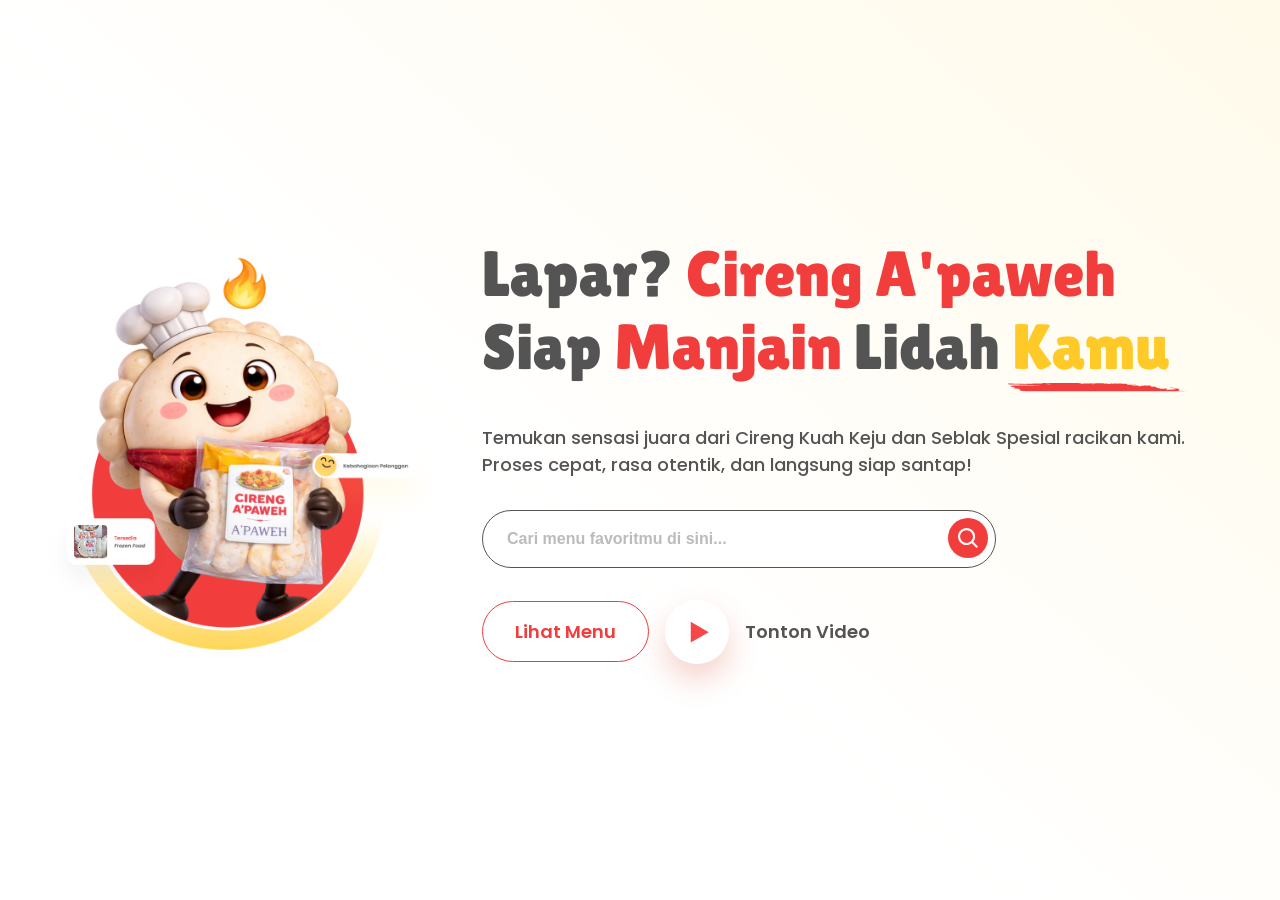
<file: index.html>
<!doctype html>
<html lang="id">

<head>
  <meta charset="UTF-8" />
  <meta name="viewport" content="width=device-width, initial-scale=1.0" />
  <title>Beranda - Cireng A'paweh</title>
  <meta name="description"
    content="Cireng A'paweh menyajikan produk cireng salju, cireng kuah keju creamy, dan cireng kuah seblak isi ayam suwir. Lihat menu unggulan dan peluang kerja sama mitra." />
  <meta name="keywords"
    content="Cireng A'paweh, cireng Bandung, cireng salju, promo cireng, cireng kuah keju, cireng seblak, franchise cireng, mitra cireng" />
  <meta name="robots" content="index, follow" />
  <meta name="author" content="Cireng A'paweh" />
  <link rel="canonical" href="index.html" />
  <link rel="icon" href="assets/icon/icon.png" />

  <meta property="og:locale" content="id_ID" />
  <meta property="og:type" content="website" />
  <meta property="og:site_name" content="Cireng A'paweh" />
  <meta property="og:title" content="Cireng A'paweh - Beranda" />
  <meta property="og:description" content="Cireng A'paweh - Promo Cireng Salju, Kuah Keju, Seblak, dan Franchise" />
  <meta property="og:url" content="index.html" />
  <meta property="og:image" content="assets/img/produk/cireng-salju-kuah-keju-creamy.jpg" />
  <meta property="og:image:alt" content="Produk cireng unggulan Cireng A'paweh" />

  <meta name="twitter:card" content="summary_large_image" />
  <meta name="twitter:title" content="Cireng A'paweh - Beranda" />
  <meta name="twitter:description"
    content="Cireng A'paweh - Promo Cireng Salju, Cireng Kuah Keju, Cireng Kuah Seblak, dan Franchise Cireng" />
  <meta name="twitter:image" content="assets/img/produk/cireng-salju-kuah-keju-creamy.jpg" />

  <script type="application/ld+json">
      {
        "@context": "https://schema.org",
        "@type": "FoodEstablishment",
        "name": "Cireng A'paweh",
        "description": "Cireng dengan varian kuah keju creamy dan seblak ayam suwir.",
        "url": "./index.html",
        "image": "assets/img/produk/cireng-salju-kuah-keju-creamy.jpg",
        "areaServed": "Bandung"
      }
  </script>

  <!-- STYLE -->
  <link rel="stylesheet" href="css/global.css" />
  <link rel="stylesheet" href="css/page/beranda.css">
  <link rel="stylesheet" href="css/template/hero.css">
</head>

<body>

  <nav></nav>

  <main>
    <!-- TEMPLATE HERO -->
    <div class="templateHero">
      <div class="breakpoint">
        <div class="box1">
          <img id="maskot" src="assets/img/dekorasi/maskot.png" alt="Maskot Cireng A'paweh" />
        </div>

        <div class="box2">
          <div class="flexCol">
            <div class="displayHero">
              Lapar? <br class="forMobile">
              <span class="primaryBrandRed">Cireng A'paweh</span> Siap
              <span class="primaryBrandRed">Manjain</span> Lidah
              <span class="accentCheeseYellow">
                <div class="inlineFlex">
                  Kamu
                  <img src="assets/img/dekorasi/line.svg" alt="Dekorasi" />
                </div>
              </span>
            </div>

            <div class="bodyLg">
              Temukan sensasi juara dari Cireng Kuah Keju dan Seblak Spesial racikan kami. Proses cepat, rasa otentik,
              dan langsung siap santap!
            </div>

            <div class="flexRow">
              <input type="text" class="searchBar" placeholder="Cari menu favoritmu di sini..." maxlength="56">
              <div class="btnSearch">

                <img src="assets/icon/search.svg" alt="Cari">
              </div>
            </div>

            <div class="flexRow">
              <button class="btnOutline">Lihat Menu</button>

              <div class="flexRow">
                <img src="assets/icon/icon-play.svg" alt="Putar" class="btnPlay">
                <div class="btnText">
                  Tonton Video
                </div>
              </div>
            </div>
          </div>
        </div>
      </div>
    </div>

    <!-- TEMPLATE PROMO-->
    <div class="templatePromo">

    </div>

    <!-- TEMPLATE MENU -->
    <div class="templateMenu">

    </div>

    <!-- TEMPLATE REELS-->
    <div class="templateReels">

    </div>

    <!-- TEMPLATE MITRA -->
    <div class="templateMitra">

    </div>

    <!-- TEMPLATE LOKASI -->
    <div class="templateLokasi">

    </div>

    <!-- TEMPLATE CTA WHATSAPP -->
    <div class="templateCtaWa">

    </div>
  </main>

  <footer></footer>

  <script src=""></script>
</body>

</html>
</file>
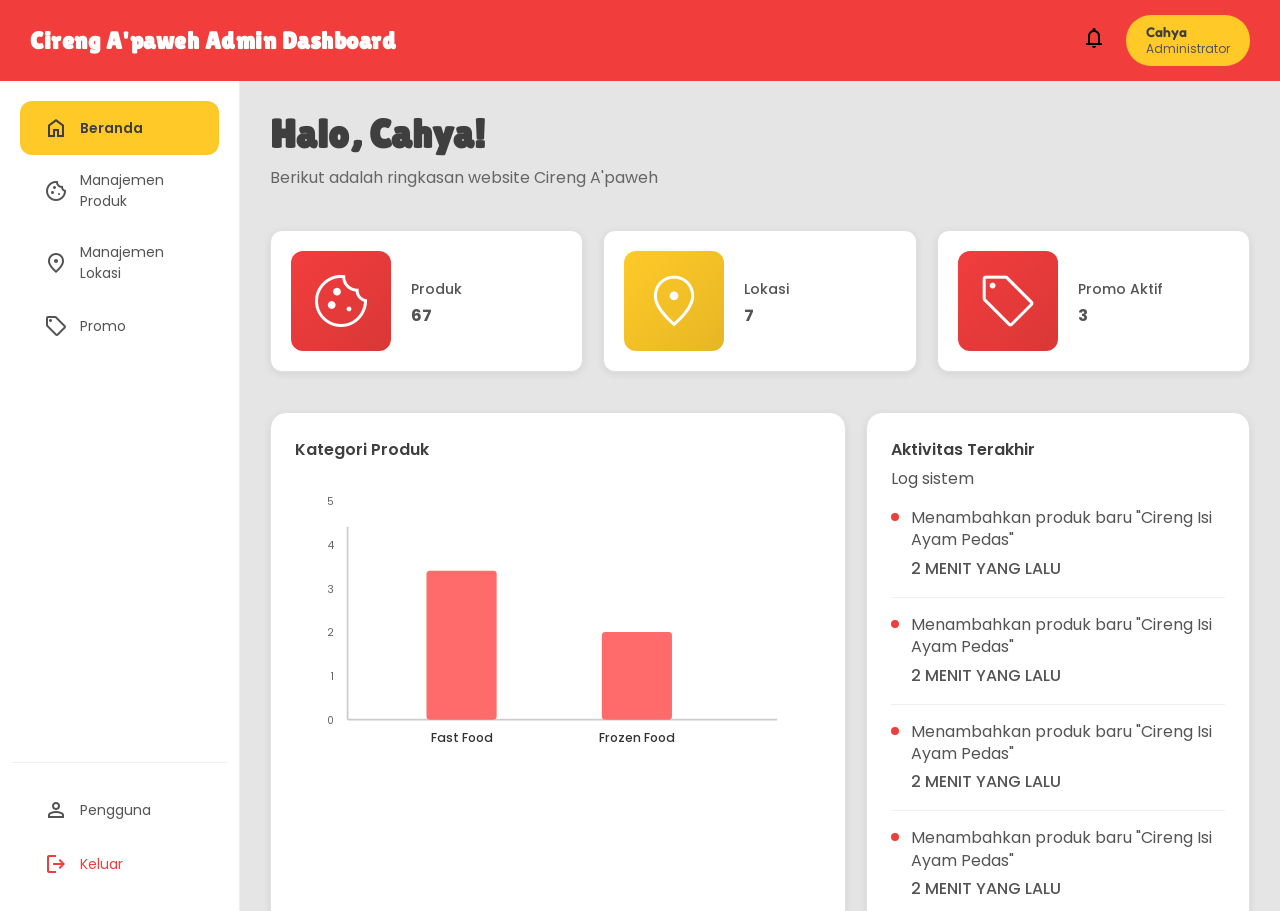
<file: html/admin/dashboard.html>
<!DOCTYPE html>
<html lang="en">
<head>
    <meta charset="UTF-8">
    <meta name="viewport" content="width=device-width, initial-scale=1.0">
    <title>Cireng A'paweh Admin Dashboard</title>
    <link rel="stylesheet" href="../../css/global.css">
    <link rel="stylesheet" href="../../css/admin/style.css">
    <link rel="stylesheet" href="https://fonts.googleapis.com/css2?family=Material+Symbols+Outlined:opsz,wght,FILL,GRAD@20..48,100..700,0..1,-50..200" />
    <link href="https://fonts.googleapis.com/css2?family=Lilita+One&family=Poppins:wght@400;500;600;700&family=Fredoka:wght@400;500;600;700&display=swap" rel="stylesheet">
</head>
<body>
    <header class="header">
        <div class="headerLeft">
            <h1 class="headerTitle">Cireng A'paweh Admin Dashboard</h1>
        </div>
        <div class="headerRight">
            <button class="notificationBtn">
                <span class="material-symbols-outlined">notifications</span>
            </button>
            <div class="profileSection">
                <div class="profileInfo">
                    <span class="profileName">Cahya</span>
                    <span class="profileRole">Administrator</span>
                </div>
            </div>
        </div>
    </header>

    <!-- CONTAINER -->
    <div class="container">
        <!-- SIDEBAR -->
        <aside class="sidebar">
            <nav class="navbar">
                <!-- NAVBAR -->
                <a href="#" class="navItem active" data-page="beranda">
                    <span class="material-symbols-outlined">home</span>
                    <span class="navText">Beranda</span>
                </a>
                <a href="#" class="navItem" data-page="produk">
                    <span class="material-symbols-outlined">cookie</span>
                    <span class="navText">Manajemen Produk</span>
                </a>
                <a href="#" class="navItem" data-page="lokasi">
                    <span class="material-symbols-outlined">location_on</span>
                    <span class="navText">Manajemen Lokasi</span>
                </a>
                <a href="#" class="navItem" data-page="promo">
                    <span class="material-symbols-outlined">local_offer</span>
                    <span class="navText">Promo</span>
                </a>
            </nav>

            <!-- NAVBAR BAWAH -->
            <nav class="navbarBottom">
                <a href="#" class="navItem" data-page="pengguna">
                    <span class="material-symbols-outlined">person</span>
                    <span class="navText">Pengguna</span>
                </a>
                <a href="login.html" class="navItem logout" data-page="logout">
                    <span class="material-symbols-outlined">logout</span>
                    <span class="navText">Keluar</span>
                </a>
            </nav>
        </aside>

        <!-- MAIN -->
        <main class="mainContent">
            <div class="contentArea">
                <div id="beranda" class="pageActive">
                    <div class="berandaHeader">
                        <div class="berandaTitle">
                            <h2>Halo, Cahya!</h2>
                            <p>Berikut adalah ringkasan website Cireng A'paweh</p>
                        </div>
                    </div>

                    <!-- Stats Cards Grid -->
                    <div class="statsCardsGrid">
                        <div class="statCard">
                            <div class="statCardContent">
                                <div class="statIcon" style="background: linear-gradient(135deg, #F23D3D 0%, #DA3737 100%);">
                                    <span class="material-symbols-outlined">cookie</span>
                                </div>
                                <div class="statInfo">
                                    <h3 class="statLabel">Produk</h3>
                                    <p class="statNumber">67</p>
                                </div>
                            </div>
                        </div>

                        <div class="statCard">
                            <div class="statCardContent">
                                <div class="statIcon" style="background: linear-gradient(135deg, #FFCA28 0%, #E6B624 100%);">
                                    <span class="material-symbols-outlined">location_on</span>
                                </div>
                                <div class="statInfo">
                                    <h3 class="statLabel">Lokasi</h3>
                                    <p class="statNumber">7</p>
                                </div>
                            </div>
                        </div>

                        <div class="statCard">
                            <div class="statCardContent">
                                <div class="statIcon" style="background: linear-gradient(135deg, #F23D3D 0%, #DA3737 100%);">
                                    <span class="material-symbols-outlined">local_offer</span>
                                </div>
                                <div class="statInfo">
                                    <h3 class="statLabel">Promo Aktif</h3>
                                    <p class="statNumber">3</p>
                                </div>
                            </div>
                        </div>
                    </div>

                    <!-- Dashboard Content Grid -->
                    <div class="dashboardContentGrid">
                        <!-- Chart Section -->
                        <div class="chartSection">
                            <h3 class="chartTitle">Kategori Produk</h3>
                            <div class="chartContainer">
                                <svg viewBox="0 0 600 300" class="barChart" xmlns="http://www.w3.org/2000/svg">
                                    <!-- Y Axis -->
                                    <line x1="60" y1="250" x2="60" y2="30" stroke="#ccc" stroke-width="2"/>
                                    <!-- X Axis -->
                                    <line x1="60" y1="250" x2="550" y2="250" stroke="#ccc" stroke-width="2"/>
                                    
                                    <!-- Y Axis Labels -->
                                    <text x="45" y="255" font-size="12" fill="#666" text-anchor="end">0</text>
                                    <text x="45" y="205" font-size="12" fill="#666" text-anchor="end">1</text>
                                    <text x="45" y="155" font-size="12" fill="#666" text-anchor="end">2</text>
                                    <text x="45" y="105" font-size="12" fill="#666" text-anchor="end">3</text>
                                    <text x="45" y="55" font-size="12" fill="#666" text-anchor="end">4</text>
                                    <text x="45" y="5" font-size="12" fill="#666" text-anchor="end">5</text>
                                    <text x="45" y="-45" font-size="12" fill="#666" text-anchor="end">6</text>
                                    
                                    <!-- Bars -->
                                    <rect x="150" y="80" width="80" height="170" fill="#FF6B6B" rx="4"/>
                                    <rect x="350" y="150" width="80" height="100" fill="#FF6B6B" rx="4"/>
                                    
                                    <!-- X Axis Labels -->
                                    <text x="190" y="275" font-size="14" fill="#333" text-anchor="middle" font-weight="500">Fast Food</text>
                                    <text x="390" y="275" font-size="14" fill="#333" text-anchor="middle" font-weight="500">Frozen Food</text>
                                </svg>
                            </div>
                        </div>

                        <!-- Activity Section -->
                        <div class="activitySection">
                            <h3 class="activityTitle">Aktivitas Terakhir</h3>
                            <p class="activitySubtitle">Log sistem</p>
                            <div class="activityList">
                                <div class="activityItem">
                                    <div class="activityDot"></div>
                                    <div class="activityContent">
                                        <p class="activityText">Menambahkan produk baru "Cireng Isi Ayam Pedas"</p>
                                        <p class="activityTime">2 MENIT YANG LALU</p>
                                    </div>
                                </div>
                                <div class="activityItem">
                                    <div class="activityDot"></div>
                                    <div class="activityContent">
                                        <p class="activityText">Menambahkan produk baru "Cireng Isi Ayam Pedas"</p>
                                        <p class="activityTime">2 MENIT YANG LALU</p>
                                    </div>
                                </div>
                                <div class="activityItem">
                                    <div class="activityDot"></div>
                                    <div class="activityContent">
                                        <p class="activityText">Menambahkan produk baru "Cireng Isi Ayam Pedas"</p>
                                        <p class="activityTime">2 MENIT YANG LALU</p>
                                    </div>
                                </div>
                                <div class="activityItem">
                                    <div class="activityDot"></div>
                                    <div class="activityContent">
                                        <p class="activityText">Menambahkan produk baru "Cireng Isi Ayam Pedas"</p>
                                        <p class="activityTime">2 MENIT YANG LALU</p>
                                    </div>
                                </div>
                            </div>
                        </div>
                    </div>

                    <!-- Promo Aktif Section -->
                    <div class="promoAktifSection">
                        <h3 class="promoSectionTitle">Promo Aktif</h3>
                        <div class="promoCardsGrid">
                            <div class="promoCard">
                                <div class="promoCardHeader" style="background: linear-gradient(135deg, #F23D3D 0%, #DA3737 100%);">
                                    <span class="promoBadge">Aktif</span>
                                </div>
                                <div class="promoCardBody">
                                    <h4 class="promoCardTitle">Paket Cheesy Chicken</h4>
                                    <p class="promoCardDate">• Periode: 1 – 30 Jan 2024</p>
                                    <a href="#" class="promoDetailLink">Lihat Detail Promo</a>
                                </div>
                            </div>

                            <div class="promoCard">
                                <div class="promoCardHeader" style="background: linear-gradient(135deg, #F23D3D 0%, #DA3737 100%);">
                                    <span class="promoBadge">Aktif</span>
                                </div>
                                <div class="promoCardBody">
                                    <h4 class="promoCardTitle">Paket Cheesy Chicken</h4>
                                    <p class="promoCardDate">• Periode: 1 – 30 Jan 2024</p>
                                    <a href="#" class="promoDetailLink">Lihat Detail Promo</a>
                                </div>
                            </div>

                            <div class="promoCard">
                                <div class="promoCardHeader" style="background: linear-gradient(135deg, #FFCA28 0%, #E6B624 100%);">
                                    <span class="promoBadge" style="background: var(--fdn-yellow-dark); color: white;">Segera Berakhir</span>
                                </div>
                                <div class="promoCardBody">
                                    <h4 class="promoCardTitle">Paket Cheesy Chicken</h4>
                                    <p class="promoCardDate">• Periode: 1 – 30 Jan 2024</p>
                                    <a href="#" class="promoDetailLink">Lihat Detail Promo</a>
                                </div>
                            </div>
                        </div>
                    </div>
                </div>
                <div id="produk" class="page">
                    <div class="pageHeader">
                        <div class="headerContent">
                            <h2>Manajemen Produk</h2>
                            <p>Kelola tipe produk Cireng A'paweh</p>
                        </div>
                        <div class="headerSearchBox">
                            <span class="material-symbols-outlined">search</span>
                            <input type="text" class="searchBox" placeholder="Cari Produk">
                        </div>
                        <button class="btnAddProduct">
                            <span class="material-symbols-outlined">add</span>
                            <span>Tambah Produk</span>
                        </button>
                    </div>

                    <div class="tableWrapper">
                        <table class="productTable">
                            <thead>
                                <tr>
                                    <th>Foto</th>
                                    <th>Nama Produk</th>
                                    <th>Deskripsi</th>
                                    <th>Kategori</th>
                                    <th>Status</th>
                                    <th>Aksi</th>
                                </tr>
                            </thead>
                            <tbody>
                                <tr>
                                    <td class="fotoCell"><img src="../../assets/img/produk/cireng-isi-ayam-suwir-kuah-keju-creamy.jpg" alt="Cireng Kuah Keju Juara" class="productThumb"></td>
                                    <td class="namaProduk">Cireng Kuah Keju Juara</td>
                                    <td class="deskripsi">Halo Jajaners! A'Paweh sudah siapiu perpajuaan kenyalnya acl pilihan dengan siraman kuah keju lumer yang rahasia. Gak cuma pedas, tapi gurihnya bikin kamu gak bisa berhenti.</td>
                                    <td><span class="badge badgeCategory">Fast Food</span></td>
                                    <td><span class="badge badgeAktif">Aktif</span></td>
                                    <td class="aksiCell">
                                        <button class="btnIcon btnEdit" title="Edit">
                                            <span class="material-symbols-outlined">edit</span>
                                        </button>
                                        <button class="btnIcon btnDelete" title="Hapus">
                                            <span class="material-symbols-outlined">delete</span>
                                        </button>
                                    </td>
                                </tr>
                                <tr>
                                    <td class="fotoCell"><img src="../../assets/img/produk/frozen-cireng-isi-ayam-suwir-kuah-keju.jpg" alt="Frozen Cireng Isi Ayam Suwir" class="productThumb"></td>
                                    <td class="namaProduk">Frozen Cireng Isi Ayam Suwir</td>
                                    <td class="deskripsi">Stok camilan andalan di rumah! Tingga! goreng dadakan, nikmati cireng kenyal isian ayam suwir gurih yang fresh kapan aja kamu mau.</td>
                                    <td><span class="badge badgeCategory badgeYellow">Frozen Food</span></td>
                                    <td><span class="badge badgeAktif">Aktif</span></td>
                                    <td class="aksiCell">
                                        <button class="btnIcon btnEdit" title="Edit">
                                            <span class="material-symbols-outlined">edit</span>
                                        </button>
                                        <button class="btnIcon btnDelete" title="Hapus">
                                            <span class="material-symbols-outlined">delete</span>
                                        </button>
                                    </td>
                                </tr>
                                <tr>
                                    <td class="fotoCell"><img src="../../assets/img/produk/cireng-isi-ayam-suwir-kuah-keju-creamy.jpg" alt="Cireng Kuah Keju Juara" class="productThumb"></td>
                                    <td class="namaProduk">Cireng Kuah Keju Juara</td>
                                    <td class="deskripsi">Halo Jajaners! A'Paweh sudah siapiu perpajuaan kenyalnya acl pilihan dengan siraman kuah keju lumer yang rahasia. Gak cuma pedas, tapi gurihnya bikin kamu gak bisa berhenti.</td>
                                    <td><span class="badge badgeCategory">Fast Food</span></td>
                                    <td><span class="badge badgeNonaktif">Nonaktif</span></td>
                                    <td class="aksiCell">
                                        <button class="btnIcon btnEdit" title="Edit">
                                            <span class="material-symbols-outlined">edit</span>
                                        </button>
                                        <button class="btnIcon btnDelete" title="Hapus">
                                            <span class="material-symbols-outlined">delete</span>
                                        </button>
                                    </td>
                                </tr>
                            </tbody>
                        </table>
                    </div>

                    <div class="paginationWrapper">
                        <button class="paginationBtn paginationPrev">
                            <span class="material-symbols-outlined">chevron_left</span>
                        </button>
                        <div class="paginationNumbers">
                            <button class="paginationNumber active">1</button>
                            <button class="paginationNumber">2</button>
                            <button class="paginationNumber">3</button>
                        </div>
                        <button class="paginationBtn paginationNext">
                            <span class="material-symbols-outlined">chevron_right</span>
                        </button>
                    </div>
                </div>
                <div id="lokasi" class="page">
                    <div class="pageHeader">
                        <div class="headerContent">
                            <h2>Manajemen Lokasi</h2>
                            <p>Kelola cabang cireng A'paweh</p>
                        </div>
                        <div class="headerSearchBox">
                            <span class="material-symbols-outlined">search</span>
                            <input type="text" class="searchBox" placeholder="Cari Cabang">
                        </div>
                        <button class="btnAddLocation">
                            <span class="material-symbols-outlined">add</span>
                            <span>Tambah Lokasi</span>
                        </button>
                    </div>

                    <div class="tableWrapper">
                        <table class="locationTable">
                            <thead>
                                <tr>
                                    <th>Foto</th>
                                    <th>Nama Cabang</th>
                                    <th>Alamat</th>
                                    <th>Jam Operasional</th>
                                    <th>Status</th>
                                    <th>Aksi</th>
                                </tr>
                            </thead>
                            <tbody>
                                <tr>
                                    <td class="fotoCell"><img src="../../assets/img/produk/cireng-isi-ayam-suwir-kuah-keju-creamy.jpg" alt="Pusat Tel U" class="locationThumb"></td>
                                    <td class="namaLokasi">Pusat Tel U</td>
                                    <td class="alamat">Telkom University, Sukapura, Kec. Bojongsoang</td>
                                    <td class="jamOperasional">
                                        <span class="material-symbols-outlined" style="font-size: 18px; vertical-align: middle;">schedule</span>
                                        08:00-17:00
                                    </td>
                                    <td><span class="badge badgeAktif">Aktif</span></td>
                                    <td class="aksiCell">
                                        <button class="btnIcon btnEdit" title="Edit">
                                            <span class="material-symbols-outlined">edit</span>
                                        </button>
                                        <button class="btnIcon btnDelete" title="Hapus">
                                            <span class="material-symbols-outlined">delete</span>
                                        </button>
                                    </td>
                                </tr>
                                <tr>
                                    <td class="fotoCell"><img src="../../assets/img/produk/cireng-isi-ayam-suwir-kuah-keju-creamy.jpg" alt="Pusat Tel U" class="locationThumb"></td>
                                    <td class="namaLokasi">Pusat Tel U</td>
                                    <td class="alamat">Telkom University, Sukapura, Kec. Bojongsoang</td>
                                    <td class="jamOperasional">
                                        <span class="material-symbols-outlined" style="font-size: 18px; vertical-align: middle;">schedule</span>
                                        08:00-17:00
                                    </td>
                                    <td><span class="badge badgeNonaktif">Nonaktif</span></td>
                                    <td class="aksiCell">
                                        <button class="btnIcon btnEdit" title="Edit">
                                            <span class="material-symbols-outlined">edit</span>
                                        </button>
                                        <button class="btnIcon btnDelete" title="Hapus">
                                            <span class="material-symbols-outlined">delete</span>
                                        </button>
                                    </td>
                                </tr>
                                <tr>
                                    <td class="fotoCell"><img src="../../assets/img/produk/cireng-isi-ayam-suwir-kuah-keju-creamy.jpg" alt="Pusat Tel U" class="locationThumb"></td>
                                    <td class="namaLokasi">Pusat Tel U</td>
                                    <td class="alamat">Telkom University, Sukapura, Kec. Bojongsoang</td>
                                    <td class="jamOperasional">
                                        <span class="material-symbols-outlined" style="font-size: 18px; vertical-align: middle;">schedule</span>
                                        08:00-17:00
                                    </td>
                                    <td><span class="badge badgeAktif">Aktif</span></td>
                                    <td class="aksiCell">
                                        <button class="btnIcon btnEdit" title="Edit">
                                            <span class="material-symbols-outlined">edit</span>
                                        </button>
                                        <button class="btnIcon btnDelete" title="Hapus">
                                            <span class="material-symbols-outlined">delete</span>
                                        </button>
                                    </td>
                                </tr>
                            </tbody>
                        </table>
                    </div>

                    <div class="paginationWrapper">
                        <button class="paginationBtn paginationPrev">
                            <span class="material-symbols-outlined">chevron_left</span>
                        </button>
                        <div class="paginationNumbers">
                            <button class="paginationNumber active">1</button>
                            <button class="paginationNumber">2</button>
                            <button class="paginationNumber">3</button>
                        </div>
                        <button class="paginationBtn paginationNext">
                            <span class="material-symbols-outlined">chevron_right</span>
                        </button>
                    </div>
                </div>
                <div id="promo" class="page">
                    <div class="pageHeader">
                        <div class="headerContent">
                            <h2>Manajemen Promo</h2>
                            <p>Kelola promo produk cireng A'paweh</p>
                        </div>
                        <div class="headerSearchBox">
                            <span class="material-symbols-outlined">search</span>
                            <input type="text" class="searchBox" placeholder="Cari Promo">
                        </div>
                        <button class="btnAddPromo">
                            <span class="material-symbols-outlined">add</span>
                            <span>Tambah Promo</span>
                        </button>
                    </div>

                    <!-- Stats Cards -->
                    <div class="statsGrid">
                        <div class="statCard">
                            <div class="statIcon" style="background-color: var(--fdn-yellow-light);">
                                <span class="material-symbols-outlined" style="color: var(--fdn-yellow-dark); font-size: 64px;">local_offer</span>
                            </div>
                            <div class="statContent">
                                <h3 class="statLabel">Total Promo</h3>
                                <p class="statValue">67</p>
                            </div>
                        </div>

                        <div class="statCard">
                            <div class="statIcon" style="background-color: #c8e6c9;">
                                <span class="material-symbols-outlined" style="color: #2e7d32; font-size: 64px;">check_circle</span>
                            </div>
                            <div class="statContent">
                                <h3 class="statLabel">Aktif</h3>
                                <p class="statValue">67</p>
                            </div>
                        </div>

                        <div class="statCard">
                            <div class="statIcon" style="background-color: var(--fdn-red-light);">
                                <span class="material-symbols-outlined" style="color: var(--fdn-red-normal); font-size: 64px;">cancel</span>
                            </div>
                            <div class="statContent">
                                <h3 class="statLabel">Expired</h3>
                                <p class="statValue">3</p>
                            </div>
                        </div>
                    </div>

                    <div class="tableWrapper">
                        <table class="promoTable">
                            <thead>
                                <tr>
                                    <th>Thumbnail</th>
                                    <th>Judul Promo</th>
                                    <th>Durasi</th>
                                    <th>Status</th>
                                    <th>Aksi</th>
                                </tr>
                            </thead>
                            <tbody>
                                <tr>
                                    <td class="fotoCell"><img src="../../assets/img/produk/cireng-isi-ayam-suwir-kuah-keju-creamy.jpg" alt="Paket Cheesy Chicken" class="promoThumb"></td>
                                    <td class="judulPromo">Paket Cheesy Chicken</td>
                                    <td class="durasi">2 Des - 1 Jan</td>
                                    <td><span class="badge badgeAktif">Aktif</span></td>
                                    <td class="aksiCell">
                                        <button class="btnIcon btnEdit" title="Edit">
                                            <span class="material-symbols-outlined">edit</span>
                                        </button>
                                        <button class="btnIcon btnDelete" title="Hapus">
                                            <span class="material-symbols-outlined">delete</span>
                                        </button>
                                    </td>
                                </tr>
                                <tr>
                                    <td class="fotoCell"><img src="../../assets/img/produk/cireng-isi-ayam-suwir-kuah-keju-creamy.jpg" alt="Paket buy 2 get 1" class="promoThumb"></td>
                                    <td class="judulPromo">Paket buy 2 get 1</td>
                                    <td class="durasi">1 Jan - 30 Jan</td>
                                    <td><span class="badge badgeExpired">Expired</span></td>
                                    <td class="aksiCell">
                                        <button class="btnIcon btnEdit" title="Edit">
                                            <span class="material-symbols-outlined">edit</span>
                                        </button>
                                        <button class="btnIcon btnDelete" title="Hapus">
                                            <span class="material-symbols-outlined">delete</span>
                                        </button>
                                    </td>
                                </tr>
                                <tr>
                                    <td class="fotoCell"><img src="../../assets/img/produk/cireng-isi-ayam-suwir-kuah-keju-creamy.jpg" alt="Paket Cheesy Chicken" class="promoThumb"></td>
                                    <td class="judulPromo">Paket Cheesy Chicken</td>
                                    <td class="durasi">2 Des - 1 Jan</td>
                                    <td><span class="badge badgeAktif">Aktif</span></td>
                                    <td class="aksiCell">
                                        <button class="btnIcon btnEdit" title="Edit">
                                            <span class="material-symbols-outlined">edit</span>
                                        </button>
                                        <button class="btnIcon btnDelete" title="Hapus">
                                            <span class="material-symbols-outlined">delete</span>
                                        </button>
                                    </td>
                                </tr>
                                <tr>
                                    <td class="fotoCell"><img src="../../assets/img/produk/cireng-isi-ayam-suwir-kuah-keju-creamy.jpg" alt="Paket Cheesy Chicken" class="promoThumb"></td>
                                    <td class="judulPromo">Paket Cheesy Chicken</td>
                                    <td class="durasi">2 Des - 1 Jan</td>
                                    <td><span class="badge badgeAktif">Aktif</span></td>
                                    <td class="aksiCell">
                                        <button class="btnIcon btnEdit" title="Edit">
                                            <span class="material-symbols-outlined">edit</span>
                                        </button>
                                        <button class="btnIcon btnDelete" title="Hapus">
                                            <span class="material-symbols-outlined">delete</span>
                                        </button>
                                    </td>
                                </tr>
                            </tbody>
                        </table>
                    </div>

                    <div class="paginationWrapper">
                        <button class="paginationBtn paginationPrev">
                            <span class="material-symbols-outlined">chevron_left</span>
                        </button>
                        <div class="paginationNumbers">
                            <button class="paginationNumber active">1</button>
                            <button class="paginationNumber">2</button>
                            <button class="paginationNumber">3</button>
                        </div>
                        <button class="paginationBtn paginationNext">
                            <span class="material-symbols-outlined">chevron_right</span>
                        </button>
                    </div>
                </div>
                <div id="pengguna" class="page">
                    <div class="pageHeader">
                        <div class="headerContent">
                            <h2>Manajemen Admin</h2>
                            <p>Kelola akses admin dashboard untuk user lain</p>
                        </div>
                        <div class="headerSearchBox">
                            <span class="material-symbols-outlined">search</span>
                            <input type="text" class="searchBox" placeholder="Cari admin">
                        </div>
                        <button class="btnAddAdmin">
                            <span class="material-symbols-outlined">add</span>
                            <span>Tambah Admin</span>
                        </button>
                    </div>

                    <div class="tableWrapper">
                        <table class="adminTable">
                            <thead>
                                <tr>
                                    <th>Nama</th>
                                    <th>Email</th>
                                    <th>Role</th>
                                    <th>Status</th>
                                    <th>Aksi</th>
                                </tr>
                            </thead>
                            <tbody>
                                <tr>
                                    <td class="namaAdmin">Cahya Abdul Aziz</td>
                                    <td class="emailAdmin">cahyaaziz2@upi.edu</td>
                                    <td><span class="badge badgeAdministrator">Administrator</span></td>
                                    <td><span class="badge badgeAktif">Aktif</span></td>
                                    <td class="aksiCell">
                                        <button class="btnIcon btnEdit" title="Edit">
                                            <span class="material-symbols-outlined">edit</span>
                                        </button>
                                        <button class="btnIcon btnDelete" title="Hapus">
                                            <span class="material-symbols-outlined">delete</span>
                                        </button>
                                    </td>
                                </tr>
                                <tr>
                                    <td class="namaAdmin">Cahya Abdul Aziz</td>
                                    <td class="emailAdmin">cahyaaziz2@upi.edu</td>
                                    <td><span class="badge badgeStaff">Staff</span></td>
                                    <td><span class="badge badgeAktif">Aktif</span></td>
                                    <td class="aksiCell">
                                        <button class="btnIcon btnEdit" title="Edit">
                                            <span class="material-symbols-outlined">edit</span>
                                        </button>
                                        <button class="btnIcon btnDelete" title="Hapus">
                                            <span class="material-symbols-outlined">delete</span>
                                        </button>
                                    </td>
                                </tr>
                                <tr>
                                    <td class="namaAdmin">Cahya Abdul Aziz</td>
                                    <td class="emailAdmin">cahyaaziz2@upi.edu</td>
                                    <td><span class="badge badgeAdministrator">Administrator</span></td>
                                    <td><span class="badge badgeNonaktif">Nonaktif</span></td>
                                    <td class="aksiCell">
                                        <button class="btnIcon btnEdit" title="Edit">
                                            <span class="material-symbols-outlined">edit</span>
                                        </button>
                                        <button class="btnIcon btnDelete" title="Hapus">
                                            <span class="material-symbols-outlined">delete</span>
                                        </button>
                                    </td>
                                </tr>
                                <tr>
                                    <td class="namaAdmin">Cahya Abdul Aziz</td>
                                    <td class="emailAdmin">cahyaaziz2@upi.edu</td>
                                    <td><span class="badge badgeStaff">Staff</span></td>
                                    <td><span class="badge badgeNonaktif">Nonaktif</span></td>
                                    <td class="aksiCell">
                                        <button class="btnIcon btnEdit" title="Edit">
                                            <span class="material-symbols-outlined">edit</span>
                                        </button>
                                        <button class="btnIcon btnDelete" title="Hapus">
                                            <span class="material-symbols-outlined">delete</span>
                                        </button>
                                    </td>
                                </tr>
                                <tr>
                                    <td class="namaAdmin">Cahya Abdul Aziz</td>
                                    <td class="emailAdmin">cahyaaziz2@upi.edu</td>
                                    <td><span class="badge badgeAdministrator">Administrator</span></td>
                                    <td><span class="badge badgeAktif">Aktif</span></td>
                                    <td class="aksiCell">
                                        <button class="btnIcon btnEdit" title="Edit">
                                            <span class="material-symbols-outlined">edit</span>
                                        </button>
                                        <button class="btnIcon btnDelete" title="Hapus">
                                            <span class="material-symbols-outlined">delete</span>
                                        </button>
                                    </td>
                                </tr>
                                <tr>
                                    <td class="namaAdmin">Cahya Abdul Aziz</td>
                                    <td class="emailAdmin">cahyaaziz2@upi.edu</td>
                                    <td><span class="badge badgeAdministrator">Administrator</span></td>
                                    <td><span class="badge badgeAktif">Aktif</span></td>
                                    <td class="aksiCell">
                                        <button class="btnIcon btnEdit" title="Edit">
                                            <span class="material-symbols-outlined">edit</span>
                                        </button>
                                        <button class="btnIcon btnDelete" title="Hapus">
                                            <span class="material-symbols-outlined">delete</span>
                                        </button>
                                    </td>
                                </tr>
                                <tr>
                                    <td class="namaAdmin">Cahya Abdul Aziz</td>
                                    <td class="emailAdmin">cahyaaziz2@upi.edu</td>
                                    <td><span class="badge badgeAdministrator">Administrator</span></td>
                                    <td><span class="badge badgeAktif">Aktif</span></td>
                                    <td class="aksiCell">
                                        <button class="btnIcon btnEdit" title="Edit">
                                            <span class="material-symbols-outlined">edit</span>
                                        </button>
                                        <button class="btnIcon btnDelete" title="Hapus">
                                            <span class="material-symbols-outlined">delete</span>
                                        </button>
                                    </td>
                                </tr>
                            </tbody>
                        </table>
                    </div>

                    <div class="paginationWrapper">
                        <button class="paginationBtn paginationPrev">
                            <span class="material-symbols-outlined">chevron_left</span>
                        </button>
                        <div class="paginationNumbers">
                            <button class="paginationNumber active">1</button>
                            <button class="paginationNumber">2</button>
                            <button class="paginationNumber">3</button>
                        </div>
                        <button class="paginationBtn paginationNext">
                            <span class="material-symbols-outlined">chevron_right</span>
                        </button>
                    </div>
                </div>
            </div>
        </main>
    </div>

    <script src="../../js/admin/script.js"></script>
</body>
</html>
</file>
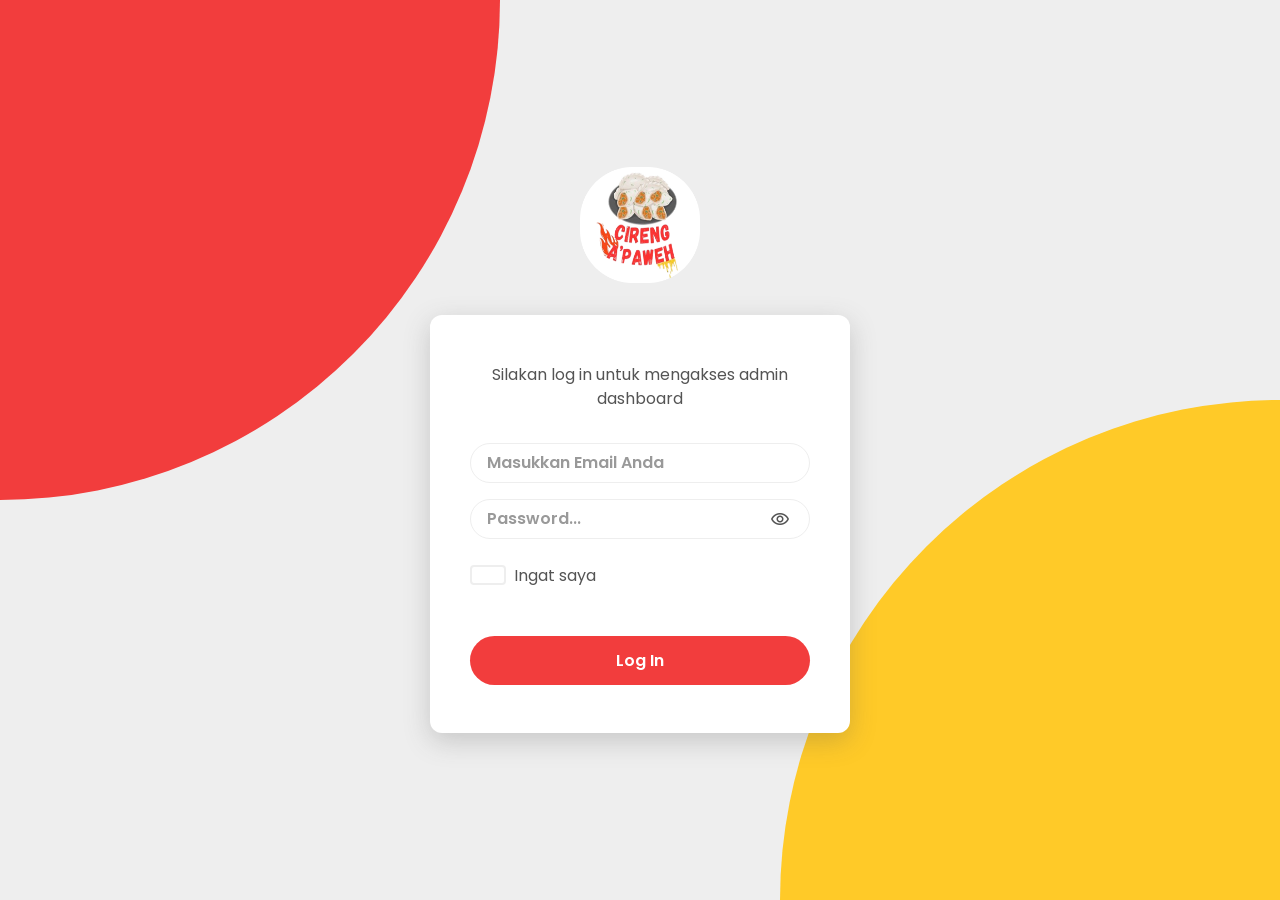
<file: html/admin/login.html>
<!DOCTYPE html>
<html lang="id">
  <head>
    <meta charset="UTF-8" />
    <meta name="viewport" content="width=device-width, initial-scale=1.0" />
    <title>Login - Cireng A'Paweh Admin</title>
    
    <!-- Global CSS & Fonts -->
    <link rel="stylesheet" href="../../css/global.css" />
    
    <!-- Admin Login CSS -->
    <link rel="stylesheet" href="../../css/admin/login.css" />
  </head>
  <body>
    <div class="loginContainer">
      <!-- Background Shapes -->
      <div class="bgShapeRed"></div>
      <div class="bgShapeYellow"></div>

      <!-- Logo (Outside Card) -->
      <div class="logoSection">
        <img src="../../assets/img/logo_cireng.png" alt="Cireng A'Paweh Logo" class="logo" />
      </div>

      <!-- Login Card -->
      <div class="loginCard">
        <!-- Title -->
        <h2 class="loginTitle">Silakan log in untuk mengakses admin dashboard</h2>

        <!-- Form -->
        <form class="loginForm" id="loginForm">
          <!-- Email Input -->
          <div class="formGroup">
            <input
              type="email"
              id="email"
              placeholder="Masukkan Email Anda"
              class="formInput"
              required
            />
          </div>

          <!-- Password Input -->
          <div class="formGroup">
            <div class="passwordInputWrapper">
              <input
                type="password"
                id="password"
                placeholder="Password..."
                class="formInput passwordInput"
                required
              />
              <button
                type="button"
                class="togglePasswordBtn"
                id="togglePasswordBtn"
                aria-label="Toggle password visibility"
              >
                <span class="material-symbols-outlined">visibility</span>
              </button>
            </div>
          </div>

          <!-- Remember Me Checkbox -->
          <div class="checkboxGroup">
            <input type="checkbox" id="rememberMe" class="checkbox" />
            <label for="rememberMe" class="checkboxLabel">Ingat saya</label>
          </div>

          <!-- Login Button -->
          <button type="submit" class="loginButton">Log In</button>
        </form>
      </div>
    </div>

    <!-- Material Icons -->
    <link rel="stylesheet" href="https://fonts.googleapis.com/css2?family=Material+Symbols+Outlined:opsz,wght,FILL,GRAD@20..48,100..700,0..1,-50..200" />

    <!-- Login JS -->
    <script src="../../js/admin/login.js"></script>
  </body>
</html>
</file>
<file: css/global.css>
@import url("https://fonts.googleapis.com/css2?family=Fredoka:wght@400;500;600&family=Lilita+One&family=Poppins:wght@400;500;600&display=swap");

* {
    margin: 0;
    padding: 0;
}

:root {
    /* Colors Foundation Var */
    --primary-brand-red: #f23d3d;
    --accent-cheese-yellow: #ffca28;
    --charcoal-grey: #545454;
    --clean-white: #ffffff;

    --fdn-red-light: #feecec;
    --fdn-red-light-hover: #fde2e2;
    --fdn-red-light-active: #fbc3c3;
    --fdn-red-normal: #f23d3d;
    --fdn-red-normal-hover: #da3737;
    --fdn-red-normal-active: #c23131;
    --fdn-red-dark: #b62e2e;
    --fdn-red-dark-hover: #912525;
    --fdn-red-dark-active: #6d1b1b;
    --fdn-red-darker: #551515;

    --fdn-yellow-light: #fffaea;
    --fdn-yellow-light-hover: #fff7df;
    --fdn-yellow-light-active: #ffefbc;
    --fdn-yellow-normal: #ffca28;
    --fdn-yellow-normal-hover: #e6b624;
    --fdn-yellow-normal-active: #cca220;
    --fdn-yellow-dark: #bf981e;
    --fdn-yellow-dark-hover: #997918;
    --fdn-yellow-dark-active: #735b12;
    --fdn-yellow-darker: #59470e;

    --fdn-grey-light: #eeeeee;
    --fdn-grey-light-hover: #e5e5e5;
    --fdn-grey-light-active: #cacaca;
    --fdn-grey-normal: #545454;
    --fdn-grey-normal-hover: #4c4c4c;
    --fdn-grey-normal-active: #434343;
    --fdn-grey-dark: #3f3f3f;
    --fdn-grey-dark-hover: #323232;
    --fdn-grey-dark-active: #262626;
    --fdn-grey-darker: #1d1d1d;

    --fdn-white-light: #ffffff;
    --fdn-white-light-hover: #ffffff;
    --fdn-white-light-active: #ffffff;
    --fdn-white-normal: #ffffff;
    --fdn-white-normal-hover: #e6e6e6;
    --fdn-white-normal-active: #cccccc;
    --fdn-white-dark: #bfbfbf;
    --fdn-white-dark-hover: #999999;
    --fdn-white-dark-active: #737373;
    --fdn-white-darker: #595959;

    /* Font Family Var */
    --font-display: "Lilita One", sans-serif;
    --font-subheading: "Fredoka", sans-serif;
    --font-body: "Poppins", sans-serif;

    /* Font Size Var */
    --fs-hero: 64px;
    --fs-h1: 48px;
    --fs-h2: 32px;
    --fs-h3: 24px;
    --fs-h4: 20px;
    --fs-body-lg: 18px;
    --fs-body-main: 16px;
    --fs-caption: 14px;
    --fs-button: 18px;

    /* Font Weight Var */
    --fw-regular: 400;
    --fw-medium: 500;
    --fw-semibold: 600;

    /* Effect Var*/
    --shadow-main: 0px 8px 26px rgba(84, 84, 84, 0.25);
    --shadow-lighter: 0px 0px 12px rgba(84, 84, 84, 0.25);

    /* GAP/PADDING/ICON Responsive Var */
    --gap-micro: 8px;
    --gap-small: 16px;
    --gap-medium: 32px;
    --gap-large: 64px;

    /* Breakpoint Var */
    --breakpoint: 1200px;
}

body {
    font-family: var(--font-body);
}

/* Breakpoint Class */
.breakpoint {
    max-width: var(--breakpoint);
    width: 100%;
}

/* Button Primary Class */
.btnPrimary {
    display: inline-flex;
    padding: var(--gap-small) var(--gap-medium);
    justify-content: center;
    align-items: center;
    gap: var(--gap-micro);
    border-radius: 100px;
    background: var(--primary-brand-red);
    color: var(--clean-white);
    font-family: var(--font-body);
    font-size: var(--fs-button);
    font-weight: var(--fw-semibold);
    transition: 0.115s;
}

.btnPrimary .btnIcon {
    width: 20px;
    height: 20px;
    aspect-ratio: 1/1;
}

.btnPrimary:hover {
    background: var(primary --fdn-red-normal-hover);
    color: var(--fdn-white-light-hover);
}

.btnPrimary:active {
    background: var(primary --fdn-red-dark-active);
    color: var(--fdn-grey-light-active);
}

/* Button Soft Class */
.btnSoft {
    display: inline-flex;
    padding: var(--gap-small) var(--gap-medium);
    justify-content: center;
    align-items: center;
    gap: var(--gap-micro);
    border-radius: 100px;
    background: var(--fdn-grey-light);
    color: var(--charcoal-grey);
    font-family: var(--font-body);
    font-size: var(--fs-button);
    font-weight: var(--fw-semibold);
    transition: 0.115s;
}

.btnSoft:hover {
    background: var(--fdn-grey-light-hover);
    color: var(--fdn-grey-normal-hover);
}

.btnSoft:active {
    background: var(--fdn-grey-light-active);
    color: var(--fdn-grey-normal-active);
}

/* Button Outline Class */
.btnOutline {
    display: inline-flex;
    padding: var(--gap-small) var(--gap-medium);
    justify-content: center;
    align-items: center;
    gap: var(--gap-micro);
    border-radius: 100px;
    border: 1px solid var(--primary-brand-red);
    background: var(--clean-white);
    color: var(--primary-brand-red);
    font-family: var(--font-body);
    font-size: var(--fs-button);
    font-weight: var(--fw-semibold);
    transition: 0.115s;
}

.btnOutline:hover {
    background: var(--fdn-white-normal-hover);
    color: var(--fdn-red-normal-hover);
}

.btnOutline:active {
    background: var(--fdn-white-normal-active);
    color: var(--fdn-red-normal-active);
}

/* More Button Class */
.btnPlay {
    border-radius: 100%;
    max-width: 64px;
    min-width: 64px;
    box-shadow: 0 15px 30px 0 rgba(223, 105, 81, 0.30);
    transition: 0.115s;
}

.btnPlay:hover {
    scale: 1.044;
}

.btnSearch {
    display: flex;
    justify-content: center;
    position: relative;

    /* button size + micro gap*/
    cursor: pointer;
    max-width: 40px;
    min-width: 40px;
    max-height: 40px;
    min-height: 40px;
    width: 100%;
    border-radius: 100%;
    background-color: var(--primary-brand-red);
    aspect-ratio: 1/1;
}

.btnSearch img {
    max-width: 20px;
}

.btnSearch:hover {
    background-color: var(--fdn-red-normal-hover);
}

.btnSearch:active {
    background-color: var(--fdn-red-normal-active);
}

/* Flex Classes */
.flexCol {
    display: flex;
    flex-direction: column;
    gap: var(--gap-medium);
    height: fit-content;
}

.flexRow {
    display: flex;
    height: fit-content;
}

/* Input Classes */
input {
    height: 40px;
    color: var(--charcoal-grey);
    font-size: var(--fs-body-main);
    font-weight: var(--fw-semibold);
    padding: var(--gap-micro) var(--gap-micro) var(--gap-micro) 24px;
    transition: 0.115s;
}

input::placeholder {
    color: rgba(84, 84, 84, 0.4);
    font-size: var(--fs-body-main);
    font-weight: var(--fw-semibold);
}

input:focus {
    outline: 2px solid var(--charcoal-grey);
}

/* Search Bar Class */
.flexRow .searchBar {
    justify-content: center;
}

.searchBar {
    display: flex;
    max-width: 480px;
    width: 100%;
    border-radius: 100px;
    border: 1px solid var(--charcoal-grey);
    background: var(--clean-white);
}

/* Typography Classes */
.displayHero {
    font-family: var(--font-display);
    font-size: var(--fs-hero);
    font-weight: 400;
}

.displayH1 {
    font-family: var(--font-display);
    font-size: var(--fs-h1);
    font-weight: 400;
}

.displayH2 {
    font-family: var(--font-display);
    font-size: var(--fs-h2);
    font-weight: 400;
}

.subH3 {
    font-family: var(--font-subheading);
    font-size: var(--fs-h3);
    font-weight: var(--fw-semibold);
}

.subH4 {
    font-family: var(--font-subheading);
    font-size: var(--fs-h4);
    font-weight: var(--fw-medium);
}

.bodyLg {
    font-family: var(--font-body);
    font-size: var(--fs-body-lg);
    font-weight: var(--fw-medium);
}

.bodyMain {
    font-family: var(--font-body);
    font-size: var(--fs-body-main);
    font-weight: var(--fw-regular);
}

.caption {
    font-family: var(--font-body);
    font-size: var(--fs-caption);
    font-weight: var(--fw-regular);
}

.btnText {
    font-family: var(--font-body);
    font-size: var(--fs-button);
    font-weight: var(--fw-semibold);
}

/* Effects Classes */
.shadow {
    box-shadow: var(--shadow-main);
}

.shadowLight {
    box-shadow: var(--shadow-lighter);
}

/* Color Classes */
.primaryBrandRed {
    color: var(--primary-brand-red);
}

.accentCheeseYellow {
    color: var(--accent-cheese-yellow);
}

.charcoalGrey {
    color: var(--charcoal-grey);
}

.cleanWhite {
    color: var(--clean-white);
}

.fdnRedLight {
    color: var(--fdn-red-light);
}

.fdnRedLightHover {
    color: var(--fdn-red-light-hover);
}

.fdnRedLightActive {
    color: var(--fdn-red-light-active);
}

.fdnRedNormal {
    color: var(--fdn-red-normal);
}

.fdnRedNormalHover {
    color: var(--fdn-red-normal-hover);
}

.fdnRedNormalActive {
    color: var(--fdn-red-normal-active);
}

.fdnRedDark {
    color: var(--fdn-red-dark);
}

.fdnRedDarkHover {
    color: var(--fdn-red-dark-hover);
}

.fdnRedDarkActive {
    color: var(--fdn-red-dark-active);
}

.fdnRedDarker {
    color: var(--fdn-red-darker);
}

.fdnYellowLight {
    color: var(--fdn-yellow-light);
}

.fdnYellowLightHover {
    color: var(--fdn-yellow-light-hover);
}

.fdnYellowLightActive {
    color: var(--fdn-yellow-light-active);
}

.fdnYellowNormal {
    color: var(--fdn-yellow-normal);
}

.fdnYellowNormalHover {
    color: var(--fdn-yellow-normal-hover);
}

.fdnYellowNormalActive {
    color: var(--fdn-yellow-normal-active);
}

.fdnYellowDark {
    color: var(--fdn-yellow-dark);
}

.fdnYellowDarkHover {
    color: var(--fdn-yellow-dark-hover);
}

.fdnYellowDarkActive {
    color: var(--fdn-yellow-dark-active);
}

.fdnYellowDarker {
    color: var(--fdn-yellow-darker);
}

.fdnGreyLight {
    color: var(--fdn-grey-light);
}

.fdnGreyLightHover {
    color: var(--fdn-grey-light-hover);
}

.fdnGreyLightActive {
    color: var(--fdn-grey-light-active);
}

.fdnGreyNormal {
    color: var(--fdn-grey-normal);
}

.fdnGreyNormalHover {
    color: var(--fdn-grey-normal-hover);
}

.fdnGreyNormalActive {
    color: var(--fdn-grey-normal-active);
}

.fdnGreyDark {
    color: var(--fdn-grey-dark);
}

.fdnGreyDarkHover {
    color: var(--fdn-grey-dark-hover);
}

.fdnGreyDarkActive {
    color: var(--fdn-grey-dark-active);
}

.fdnGreyDarker {
    color: var(--fdn-grey-darker);
}

.fdnWhiteLight {
    color: var(--fdn-white-light);
}

.fdnWhiteLightHover {
    color: var(--fdn-white-light-hover);
}

.fdnWhiteLightActive {
    color: var(--fdn-white-light-active);
}

.fdnWhiteNormal {
    color: var(--fdn-white-normal);
}

.fdnWhiteNormalHover {
    color: var(--fdn-white-normal-hover);
}

.fdnWhiteNormalActive {
    color: var(--fdn-white-normal-active);
}

.fdnWhiteDark {
    color: var(--fdn-white-dark);
}

.fdnWhiteDarkHover {
    color: var(--fdn-white-dark-hover);
}

.fdnWhiteDarkActive {
    color: var(--fdn-white-dark-active);
}

.fdnWhiteDarker {
    color: var(--fdn-white-darker);
}

/* Visibillity Classes */
.forMobile {
    display: none;
}

@media (max-width: 1024px) {
    :root {
        --fs-hero: 48px;
        --fs-h1: 40px;
        --fs-button: 16px;

        /* GAP/Padding Tablet */
        --gap-micro: 8px;
        --gap-small: 16px;
        --gap-medium: 24px;
        --gap-large: 48px;

        /* Breakpoint Tablet */
        --breakpoint: 768px;
    }

    /* Search Bar Tablet */
    .searchBar {
        min-width: 95%;
    }
}

@media (max-width: 768px) {
    :root {
        --fs-hero: 40px;
        --fs-h1: 32px;
        --fs-h2: 24px;
        --fs-h3: 20px;
        --fs-h4: 18px;

        /* GAP/Padding Mobile */
        --gap-micro: 8px;
        --gap-small: 16px;
        --gap-medium: 24px;
        --gap-large: 40px;

        /* Breakpoint Mobile */
        --breakpoint: 768px;
    }

    /* Search Bar Tablet */
    .searchBar {
        min-width: 90%;
    }

    /* More Button Class */
    .btnPlay {
        max-width: 54px;
        min-width: 54px;
    }

    /* Visibillity Classes Mobile */
    .forMobile {
        display: block;
    }
}

@media (max-width: 367px) {
    :root {
        --fs-hero: 32px;
        --fs-h1: 24px;
        --fs-h2: 16px;
        --fs-h3: 12px;
        --fs-h4: 10px;

        /* GAP/Padding Mobile */
        --gap-micro: 5px;
        --gap-small: 11px;
        --gap-medium: 19px;
        --gap-large: 35px;

        /* Breakpoint Mobile */
        --breakpoint: 360px;
    }

    /* More Button Class */
    .btnPlay {
        max-width: 46px;
        min-width: 46px;
    }
}
</file>
<file: css/page/beranda.css>
main {
    display: flex;
    justify-content: center;
    padding: 0px var(--gap-medium);
    background: linear-gradient(220deg,
            var(--fdn-yellow-light) 0.69%,
            var(--clean-white, #fff) 57.53%);
}
</file>
<file: css/template/hero.css>
.templateHero {
  width: 100%;
  height: 100vh;
  display: flex;
  justify-content: center;
  color: var(--charcoal-grey);
}

.breakpoint {
  display: flex;
  align-items: center;
  gap: var(--gap-medium);
}

.box1 {
  position: relative;
}

#maskot {
  max-width: 410px;
}

/* "Kamu" */
.inlineFlex {
  display: inline-flex;
  flex-direction: column;
}

.inlineFlex img {
  position: relative;
  left: -10px;
  max-width: 223px;
}

.flexCol .flexRow:nth-of-type(4) {
  gap: var(--gap-small);
  align-items: center;
}

.flexCol .flexRow:nth-of-type(4) .flexRow {
  align-items: center;
  gap: var(--gap-small);
}

.templateHero .btnSearch {
  top: 8px;
  right: 48px;
}

@media (max-width: 1024px) {
  .templateHero {
    padding-top: 102px;
    align-content: baseline;
  }

  .breakpoint {
    flex-direction: column;
  }

  .breakpoint .flexCol {
    align-content: center !important;
  }

  .inlineFlex img {
    left: -5px;
    max-width: 167px;
  }
}

@media (max-width: 768px) {
  .breakpoint .flexCol {
    align-content: left;
  }

  .flexCol .flexRow:nth-of-type(4) {
    /* width: fit-content; */
    flex-wrap: nowrap;
  }

  .flexCol .flexRow:nth-of-type(4) .btnText {
    font-size: var(--fs-caption);
  }


  .box1 {
    align-self: baseline;
    right: var(--gap-medium);
  }

  #maskot {
    width: 100%;
  }

  .box2 {
    max-width: 100%;
  }

  .inlineFlex img {
    left: -5px;
    max-width: 138.6px;
  }
}

@media (max-width: 367px) {
  .inlineFlex img {
    left: -4px;
    max-width: 114.6px;
  }

  .templateHero .btnSearch {
    top: 6px;
    right: 48px;
  }
}
</file>
<file: css/admin/style.css>
* {
    margin: 0;
    padding: 0;
    box-sizing: border-box;
}

body {
    font-family: var(--font-body);
    background-color: var(--fdn-grey-light);
}

/* ====== HEADER ====== */
.header {
    background-color: var(--fdn-red-normal);
    color: var(--fdn-white-normal);
    padding: 15px 30px;
    display: flex;
    justify-content: space-between;
    align-items: center;
    box-shadow: var(--shadow-lighter);
}

.headerLeft {
    flex: 1;
}

.headerTitle {
    font-family: var(--font-display);
    font-size: 24px;
    font-weight: 700;
    letter-spacing: 0.5px;
}

.headerRight {
    display: flex;
    align-items: center;
    gap: 20px;
}

/* Notification Button */
.notificationBtn {
    background: none;
    border: none;
    cursor: pointer;
    font-size: 24px;
    transition: transform 0.2s;
}

.notificationBtn:hover {
    transform: scale(1.1);
}

.bellIcon {
    display: inline-block;
}

/* Profile */
.profileSection {
    background-color: var(--fdn-yellow-normal);
    border-radius: 25px;
    padding: 8px 20px;
    display: flex;
    align-items: center;
    gap: 10px;
}

.profileInfo {
    display: flex;
    flex-direction: column;
    justify-content: center;
}

.profileName {
    font-family: var(--font-subheading);
    font-weight: 600;
    color: var(--fdn-grey-dark);
    font-size: 14px;
}

.profileRole {
    font-family: var(--font-body);
    font-size: 12px;
    color: var(--charcoal-grey);
}

/* ====== CONTAINER ====== */
.container {
    display: flex;
    height: calc(100vh - 70px);
}

/* ====== SIDEBAR ====== */
.sidebar {
    width: 240px;
    background-color: var(--fdn-white-normal);
    border-right: 1px solid var(--fdn-grey-light);
    padding: 20px 12px;
    display: flex;
    flex-direction: column;
    overflow-y: auto;
}

.navbar {
    display: flex;
    flex-direction: column;
    gap: 0;
    flex: 1;
}

.navbarBottom {
    margin-top: auto;
    border-top: 1px solid var(--fdn-grey-light);
    padding-top: 20px;
}

/* Navbar item */
.navItem {
    display: flex;
    align-items: center;
    gap: 12px;
    padding: 15px 20px;
    color: var(--charcoal-grey);
    text-decoration: none;
    transition: all 0.3s ease;
    cursor: pointer;
    border-left: 4px solid transparent;
    border-radius: 12px;
    margin: 0 8px;
}

.navItem:hover {
    background-color: var(--fdn-grey-light);
    color: var(--fdn-grey-dark);
}

.navItem.active {
    background-color: var(--fdn-yellow-normal);
    color: var(--fdn-grey-dark);
    border-left-color: transparent;
    font-weight: 600;
}

.navItem.logout {
    color: var(--fdn-red-normal);
}

.navItem.logout:hover {
    background-color: var(--fdn-red-light);
}

.material-symbols-outlined {
    font-family: 'Material Symbols Outlined';
    font-weight: 400;
    font-style: normal;
    font-size: 24px;
    display: inline-flex;
    align-items: center;
    justify-content: center;
    min-width: 24px;
    letter-spacing: normal;
    text-transform: none;
    white-space: nowrap;
    word-wrap: normal;
    direction: ltr;
}

.navIcon {
    font-size: 18px;
    min-width: 24px;
}

.navText {
    font-family: var(--font-body);
    font-size: 14px;
}

/* ====== MAIN ====== */
.mainContent {
    flex: 1;
    background-color: var(--fdn-grey-light-hover);
    overflow-y: auto;
}

.contentArea {
    padding: 30px;
}

.page {
    display: none;
    animation: fadeIn 0.3s ease;
}

.pageActive {
    display: block;
}

.beranda h2 {
    font-size: 42px;
}

@keyframes fadeIn {
    from {
        opacity: 0;
        transform: translateY(10px);
    }
    to {
        opacity: 1;
        transform: translateY(0);
    }
}

.page h2,
.pageActive h2 {
    font-family: var(--font-display);
    color: var(--fdn-grey-dark);
    font-size: 28px;
    margin-bottom: 10px;
}

.page p,
.pageActive p {
    font-family: var(--font-body);
    color: var(--charcoal-grey);
    font-size: 16px;
}

/* ====== BERANDA/DASHBOARD PAGE ====== */

.berandaHeader {
    margin-bottom: 40px;
}

.berandaTitle h2 {
    font-family: var(--font-display);
    font-size: 40px;
    font-weight: 700;
    color: var(--fdn-grey-dark);
    margin-bottom: 8px;
}

.berandaTitle p {
    font-family: var(--font-body);
    font-size: 16px;
    color: #666;
}

/* Stats Cards Grid */
.statsCardsGrid {
    display: grid;
    grid-template-columns: repeat(3, 1fr);
    gap: 20px;
    margin-bottom: 40px;
}

.statCard {
    background: white;
    border: 1px solid #e0e0e0;
    border-radius: 16px;
    padding: 24px;
    box-shadow: 0 2px 8px rgba(0, 0, 0, 0.08);
    transition: all 0.3s ease;
}

.statCard:hover {
    box-shadow: 0 4px 16px rgba(0, 0, 0, 0.12);
    transform: translateY(-2px);
}

.statCardContent {
    display: flex;
    align-items: center;
    gap: 20px;
}

.statIcon {
    width: 80px;
    height: 80px;
    border-radius: 12px;
    display: flex;
    align-items: center;
    justify-content: center;
    flex-shrink: 0;
}

.statIcon .material-symbols-outlined {
    font-size: 48px;
    font-weight: 700;
    color: white;
}

.statInfo {
    display: flex;
    flex-direction: column;
}

.statLabel {
    font-family: var(--font-body);
    font-size: 14px;
    color: #666;
    font-weight: 500;
    margin: 0;
}

.statNumber {
    font-family: var(--font-display);
    font-size: 36px;
    font-weight: 700;
    color: var(--fdn-grey-dark);
    margin: 0;
    line-height: 1;
}

/* Dashboard Content Grid */
.dashboardContentGrid {
    display: grid;
    grid-template-columns: 1.5fr 1fr;
    gap: 20px;
    margin-bottom: 40px;
}

/* Chart Section */
.chartSection {
    background: white;
    border: 1px solid #e0e0e0;
    border-radius: 16px;
    padding: 24px;
    box-shadow: 0 2px 8px rgba(0, 0, 0, 0.08);
}

.chartTitle {
    font-family: var(--font-body);
    font-size: 16px;
    font-weight: 600;
    color: var(--fdn-grey-dark);
    margin: 0 0 20px 0;
}

.chartContainer {
    width: 100%;
    height: 300px;
    display: flex;
    align-items: center;
    justify-content: center;
}

.barChart {
    width: 100%;
    height: 100%;
}

/* Activity Section */
.activitySection {
    background: white;
    border: 1px solid #e0e0e0;
    border-radius: 16px;
    padding: 24px;
    box-shadow: 0 2px 8px rgba(0, 0, 0, 0.08);
}

.activityTitle {
    font-family: var(--font-body);
    font-size: 16px;
    font-weight: 600;
    color: var(--fdn-grey-dark);
    margin: 0 0 4px 0;
}

.activitySubtitle {
    font-family: var(--font-body);
    font-size: 13px;
    color: #999;
    margin: 0 0 16px 0;
}

.activityList {
    display: flex;
    flex-direction: column;
    gap: 16px;
}

.activityItem {
    display: flex;
    gap: 12px;
    padding-bottom: 16px;
    border-bottom: 1px solid #f0f0f0;
}

.activityItem:last-child {
    border-bottom: none;
    padding-bottom: 0;
}

.activityDot {
    width: 8px;
    height: 8px;
    border-radius: 50%;
    background-color: var(--fdn-red-normal);
    flex-shrink: 0;
    margin-top: 6px;
}

.activityContent {
    flex: 1;
}

.activityText {
    font-family: var(--font-body);
    font-size: 14px;
    color: var(--fdn-grey-dark);
    margin: 0 0 4px 0;
    line-height: 1.4;
}

.activityTime {
    font-family: var(--font-body);
    font-size: 12px;
    color: #999;
    margin: 0;
    font-weight: 500;
}

/* Promo Aktif Section */
.promoAktifSection {
    margin-top: 40px;
}

.promoSectionTitle {
    font-family: var(--font-body);
    font-size: 18px;
    font-weight: 600;
    color: var(--fdn-grey-dark);
    margin: 0 0 20px 0;
}

.promoCardsGrid {
    display: grid;
    grid-template-columns: repeat(3, 1fr);
    gap: 20px;
}

.promoCard {
    background: white;
    border: 1px solid #e0e0e0;
    border-radius: 16px;
    overflow: hidden;
    box-shadow: 0 2px 8px rgba(0, 0, 0, 0.08);
    transition: all 0.3s ease;
}

.promoCard:hover {
    box-shadow: 0 4px 16px rgba(0, 0, 0, 0.12);
    transform: translateY(-2px);
}

.promoCardHeader {
    padding: 16px 20px;
    display: flex;
    align-items: flex-start;
}

.promoBadge {
    display: inline-block;
    background-color: white;
    color: var(--fdn-red-normal);
    padding: 6px 12px;
    border-radius: 20px;
    font-family: var(--font-body);
    font-size: 12px;
    font-weight: 600;
}

.promoCardBody {
    padding: 20px;
}

.promoCardTitle {
    font-family: var(--font-body);
    font-size: 16px;
    font-weight: 600;
    color: var(--fdn-grey-dark);
    margin: 0 0 12px 0;
}

.promoCardDate {
    font-family: var(--font-body);
    font-size: 13px;
    color: #666;
    margin: 0 0 16px 0;
    line-height: 1.4;
}

.promoDetailLink {
    display: inline-block;
    font-family: var(--font-body);
    font-size: 13px;
    color: var(--fdn-red-normal);
    text-decoration: none;
    border: 1px solid var(--fdn-red-normal);
    border-radius: 20px;
    padding: 8px 16px;
    transition: all 0.3s ease;
    font-weight: 500;
}

.promoDetailLink:hover {
    background-color: var(--fdn-red-light);
    color: var(--fdn-red-dark);
}

/* ====== PRODUCT MANAGEMENT PAGE ====== */

.pageHeader {
    display: flex;
    justify-content: flex-start;
    align-items: center;
    gap: 30px;
    margin-bottom: 30px;
    padding: 20px 30px;
    background-color: var(--fdn-white-normal);
    border: 1px solid var(--fdn-grey-light);
    border-radius: 12px;
    box-shadow: 0 2px 8px rgba(0, 0, 0, 0.08);
}

.headerContent {
    display: flex;
    flex-direction: column;
    justify-content: center;
    flex-shrink: 0;
    min-width: 220px;
}

.headerContent h2 {
    margin-bottom: 2px;
    font-size: 16px;
    font-weight: 600;
    color: var(--fdn-grey-dark);
    font-family: var(--font-body);
}

.headerContent p {
    margin-bottom: 0;
    font-size: 12px;
    color: #999;
    font-family: var(--font-body);
    font-weight: 400;
}

.headerSearchBox {
    flex: 1;
    display: flex;
    align-items: center;
    gap: 12px;
    padding: 10px 16px;
    background-color: var(--fdn-grey-light);
    border-radius: 50px;
    border: 1px solid var(--fdn-grey-light);
    transition: all 0.3s ease;
    min-width: 250px;
    max-width: 100%;
}

.headerSearchBox:focus-within {
    border-color: var(--fdn-red-normal);
    background-color: var(--fdn-white-normal);
    box-shadow: 0 0 0 3px rgba(242, 61, 61, 0.1);
}

.headerSearchBox .material-symbols-outlined {
    font-size: 20px;
    color: var(--charcoal-grey);
    flex-shrink: 0;
    display: flex;
    align-items: center;
    justify-content: center;
}

.headerSearchBox .searchBox {
    flex: 1;
    padding: 0;
    border: none;
    background: none;
    font-family: var(--font-body);
    font-size: 14px;
    color: var(--charcoal-grey);
    font-weight: 400;
    width: 100%;
}

.headerSearchBox .searchBox:focus {
    outline: none;
}

.headerSearchBox .searchBox::placeholder {
    color: #999;
    font-family: var(--font-body);
    font-weight: 400;
}

.btnAddProduct {
    background-color: var(--fdn-red-normal);
    color: var(--fdn-white-normal);
    border: none;
    padding: 10px 24px;
    border-radius: 50px;
    font-weight: 500;
    display: flex;
    align-items: center;
    gap: 8px;
    cursor: pointer;
    transition: all 0.3s ease;
    font-family: var(--font-body);
    font-size: 14px;
    flex-shrink: 0;
    white-space: nowrap;
}

.btnAddProduct:hover {
    background-color: var(--fdn-red-normal-hover);
    transform: translateY(-2px);
    box-shadow: 0 4px 12px rgba(242, 61, 61, 0.3);
}

.btnAddProduct .material-symbols-outlined {
    font-size: 20px;
}

.btnAddLocation {
    background-color: var(--fdn-red-normal);
    color: var(--fdn-white-normal);
    border: none;
    padding: 10px 24px;
    border-radius: 50px;
    font-weight: 500;
    display: flex;
    align-items: center;
    gap: 8px;
    cursor: pointer;
    transition: all 0.3s ease;
    font-family: var(--font-body);
    font-size: 14px;
    flex-shrink: 0;
    white-space: nowrap;
}

.btnAddLocation:hover {
    background-color: var(--fdn-red-normal-hover);
    transform: translateY(-2px);
    box-shadow: 0 4px 12px rgba(242, 61, 61, 0.3);
}

.btnAddLocation .material-symbols-outlined {
    font-size: 20px;
}

.btnAddPromo {
    background-color: var(--fdn-red-normal);
    color: var(--fdn-white-normal);
    border: none;
    padding: 10px 24px;
    border-radius: 50px;
    font-weight: 500;
    display: flex;
    align-items: center;
    gap: 8px;
    cursor: pointer;
    transition: all 0.3s ease;
    font-family: var(--font-body);
    font-size: 14px;
    flex-shrink: 0;
    white-space: nowrap;
}

.btnAddPromo:hover {
    background-color: var(--fdn-red-normal-hover);
    transform: translateY(-2px);
    box-shadow: 0 4px 12px rgba(242, 61, 61, 0.3);
}

.btnAddPromo .material-symbols-outlined {
    font-size: 20px;
}

.btnAddAdmin {
    background-color: var(--fdn-red-normal);
    color: var(--fdn-white-normal);
    border: none;
    padding: 10px 24px;
    border-radius: 50px;
    font-weight: 500;
    display: flex;
    align-items: center;
    gap: 8px;
    cursor: pointer;
    transition: all 0.3s ease;
    font-family: var(--font-body);
    font-size: 14px;
    flex-shrink: 0;
    white-space: nowrap;
}

.btnAddAdmin:hover {
    background-color: var(--fdn-red-normal-hover);
    transform: translateY(-2px);
    box-shadow: 0 4px 12px rgba(242, 61, 61, 0.3);
}

.btnAddAdmin .material-symbols-outlined {
    font-size: 20px;
}

/* Stats Grid - Promo Page */
.statsGrid {
    display: grid;
    grid-template-columns: repeat(3, 1fr);
    gap: 20px;
    margin-bottom: 30px;
}

.statCard {
    background-color: var(--fdn-white-normal);
    border: 1px solid #e0e0e0;
    border-radius: 12px;
    padding: 20px;
    display: flex;
    align-items: center;
    gap: 20px;
    box-shadow: 0 2px 8px rgba(0, 0, 0, 0.08);
    transition: all 0.3s ease;
}

.statCard:hover {
    box-shadow: 0 4px 16px rgba(0, 0, 0, 0.12);
    transform: translateY(-2px);
}

.statIcon {
    width: 100px;
    height: 100px;
    border-radius: 12px;
    display: flex;
    align-items: center;
    justify-content: center;
    flex-shrink: 0;
}

.statIcon .material-symbols-outlined {
    font-size: 64px;
    font-weight: 300;
}

.statContent {
    flex: 1;
}

.statLabel {
    font-family: var(--font-body);
    font-size: var(--fs-caption);
    color: var(--fdn-grey-normal);
    font-weight: 500;
    margin-bottom: 8px;
}

.statValue {
    font-family: var(--font-display);
    font-size: 36px;
    color: var(--fdn-charcoal);
    font-weight: 700;
}

/* Search & Filter Section */
.searchFilterSection {
    display: none;
}

.searchBox {
    flex: 1;
    max-width: 500px;
    padding: 12px 20px;
    border: 1px solid #ddd;
    border-radius: 50px;
    font-family: 'Poppins', sans-serif;
    font-size: 14px;
    background-color: white;
    transition: border-color 0.3s ease;
}

.searchBox:focus {
    outline: none;
    border-color: #F23D3D;
    box-shadow: 0 0 0 3px rgba(242, 61, 61, 0.1);
}

.searchBox::placeholder {
    color: #ccc;
}

/* Table Section */
.tableWrapper {
    background-color: white;
    border: 1px solid #ddd;
    border-radius: 12px;
    overflow: hidden;
    margin-bottom: 25px;
    box-shadow: 0 2px 8px rgba(0, 0, 0, 0.05);
}

.productTable {
    width: 100%;
    border-collapse: collapse;
}

.productTable thead {
    background-color: var(--fdn-grey-light);
    border-bottom: 2px solid var(--fdn-grey-light-hover);
}

.productTable th {
    padding: 16px 12px;
    text-align: left;
    font-family: var(--font-body);
    font-size: 13px;
    font-weight: 600;
    color: var(--fdn-grey-dark);
    text-transform: uppercase;
    letter-spacing: 0.5px;
}

.productTable td {
    padding: 16px 12px;
    border-bottom: 1px solid #f0f0f0;
    font-family: 'Poppins', sans-serif;
    font-size: 14px;
    color: #545454;
}

.productTable tbody tr:hover {
    background-color: #fafafa;
}

/* Foto Cell */
.fotoCell {
    width: 80px;
}

.productThumb {
    width: 60px;
    height: 60px;
    border-radius: 8px;
    object-fit: cover;
    background-color: #f0f0f0;
}

/* Nama Produk Cell */
.namaProduk {
    font-weight: 600;
    color: #3F3F3F;
    max-width: 150px;
}

/* ====== LOCATION TABLE ====== */

.locationTable {
    width: 100%;
    border-collapse: collapse;
}

.locationTable thead {
    background-color: var(--fdn-grey-light);
    border-bottom: 2px solid var(--fdn-grey-light-hover);
}

.locationTable th {
    padding: 16px 12px;
    text-align: left;
    font-family: var(--font-body);
    font-size: 13px;
    font-weight: 600;
    color: var(--fdn-grey-dark);
    text-transform: uppercase;
    letter-spacing: 0.5px;
}

.locationTable td {
    padding: 16px 12px;
    border-bottom: 1px solid #f0f0f0;
    font-family: var(--font-body);
    font-size: 14px;
    color: var(--charcoal-grey);
}

.locationTable tbody tr:hover {
    background-color: #fafafa;
}

/* Nama Lokasi Cell */
.namaLokasi {
    font-weight: 600;
    color: var(--fdn-grey-dark);
    max-width: 150px;
}

/* Alamat Cell */
.alamat {
    max-width: 400px;
    color: #666;
    font-size: 13px;
}

/* Jam Operasional Cell */
.jamOperasional {
    display: flex;
    align-items: center;
    gap: 8px;
    white-space: nowrap;
}

/* Location Thumb */
.locationThumb {
    width: 60px;
    height: 60px;
    border-radius: 8px;
    object-fit: cover;
    background-color: #f0f0f0;
}

/* Deskripsi Cell */
.deskripsi {
    max-width: 400px;
    color: #666;
    font-size: 13px;
    line-height: 1.5;
    overflow: hidden;
    text-overflow: ellipsis;
}

/* Badge Styling */
.badge {
    display: inline-block;
    padding: 6px 12px;
    border-radius: 20px;
    font-size: 12px;
    font-weight: 600;
    white-space: nowrap;
}

.badgeCategory {
    background-color: var(--fdn-red-normal);
    color: var(--fdn-white-normal);
}

.badgeCategory.badgeYellow {
    background-color: var(--fdn-yellow-normal);
    color: var(--fdn-grey-dark);
}

.badgeAktif {
    background-color: #c8e6c9;
    color: #2e7d32;
}

.badgeNonaktif {
    background-color: #f8bbd0;
    color: #c2185b;
}

.badgeExpired {
    background-color: #e0e0e0;
    color: #616161;
}

.badgeAdministrator {
    background-color: var(--fdn-red-normal);
    color: var(--fdn-white-normal);
}

.badgeStaff {
    background-color: var(--fdn-yellow-normal);
    color: var(--fdn-grey-dark);
}

/* Action Cell */
.aksiCell {
    display: flex;
    gap: 8px;
}

.btnIcon {
    background: none;
    border: none;
    cursor: pointer;
    padding: 6px;
    display: flex;
    align-items: center;
    justify-content: center;
    border-radius: 6px;
    transition: all 0.3s ease;
}

.btnEdit {
    color: #666;
}

.btnEdit:hover {
    background-color: #f0f0f0;
    color: var(--fdn-red-normal);
}

.btnDelete {
    color: #999;
}

.btnDelete:hover {
    background-color: var(--fdn-red-light);
    color: var(--fdn-red-normal-active);
}

.btnIcon .material-symbols-outlined {
    font-size: 32px;
}

/* Promo Table */
.promoTable {
    width: 100%;
    border-collapse: collapse;
}

.promoTable thead {
    background-color: var(--fdn-grey-light);
    border-bottom: 2px solid var(--fdn-grey-light-hover);
}

.promoTable th {
    padding: 16px 12px;
    text-align: left;
    font-family: var(--font-body);
    font-size: 13px;
    font-weight: 600;
    color: var(--fdn-grey-dark);
    text-transform: uppercase;
    letter-spacing: 0.5px;
}

.promoTable td {
    padding: 16px 12px;
    border-bottom: 1px solid #f0f0f0;
    font-family: var(--font-body);
    font-size: 14px;
    color: var(--charcoal-grey);
}

.promoTable tbody tr:hover {
    background-color: #fafafa;
}

/* Admin Table */
.adminTable {
    width: 100%;
    border-collapse: collapse;
}

.adminTable thead {
    background-color: var(--fdn-grey-light);
    border-bottom: 2px solid var(--fdn-grey-light-hover);
}

.adminTable th {
    padding: 16px 12px;
    text-align: left;
    font-family: var(--font-body);
    font-size: 13px;
    font-weight: 600;
    color: var(--fdn-grey-dark);
    text-transform: uppercase;
    letter-spacing: 0.5px;
}

.adminTable td {
    padding: 16px 12px;
    border-bottom: 1px solid #f0f0f0;
    font-family: var(--font-body);
    font-size: 14px;
    color: var(--charcoal-grey);
}

.adminTable tbody tr:hover {
    background-color: #fafafa;
}

.namaAdmin {
    font-weight: 500;
    color: var(--fdn-grey-dark);
}

.emailAdmin {
    color: #666;
    font-size: 13px;
}

/* Foto Cell */
.fotoCell {
    text-align: center;
}

/* Promo Thumbnail */
.promoThumb {
    width: 60px;
    height: 60px;
    object-fit: cover;
    border-radius: 6px;
}

/* Judul Promo Cell */
.judulPromo {
    font-weight: 600;
    color: var(--fdn-grey-dark);
    max-width: 200px;
}

/* Durasi Cell */
.durasi {
    white-space: nowrap;
    color: #666;
    font-size: 13px;
}

/* Pagination */
.paginationWrapper {
    display: flex;
    justify-content: center;
    align-items: center;
    gap: 15px;
}

.paginationBtn {
    background-color: white;
    border: 1px solid #ddd;
    padding: 8px 12px;
    border-radius: 6px;
    cursor: pointer;
    transition: all 0.3s ease;
    color: #545454;
}

.paginationBtn:hover {
    border-color: var(--fdn-red-normal);
    color: var(--fdn-red-normal);
}

.paginationBtn .material-symbols-outlined {
    font-size: 18px;
}

.paginationNumbers {
    display: flex;
    gap: 8px;
}

.paginationNumber {
    background-color: white;
    border: 2px solid var(--fdn-grey-light);
    width: 40px;
    height: 40px;
    border-radius: 50%;
    cursor: pointer;
    font-family: var(--font-body);
    font-weight: 500;
    transition: all 0.3s ease;
    color: var(--charcoal-grey);
    display: flex;
    align-items: center;
    justify-content: center;
    padding: 0;
}

.paginationNumber:hover {
    border-color: var(--fdn-red-normal);
    color: var(--fdn-red-normal);
}

.paginationNumber.active {
    background-color: var(--fdn-red-normal);
    color: var(--fdn-white-normal);
    border-color: var(--fdn-red-normal);
}


@media (max-width: 768px) {
    .sidebar {
        width: 200px;
    }

    .headerTitle {
        font-size: 18px;
    }

    .profileSection {
        padding: 6px 12px;
    }

    .profileName {
        font-size: 12px;
    }

    .profileRole {
        font-size: 10px;
    }
}

@media (max-width: 480px) {
    .sidebar {
        position: absolute;
        width: 100%;
        height: 100%;
        left: -100%;
        transition: left 0.3s;
        z-index: 100;
    }

    .sidebar.open {
        left: 0;
    }

    .header {
        flex-wrap: wrap;
    }
}
</file>
<file: css/admin/login.css>
* {
  margin: 0;
  padding: 0;
  box-sizing: border-box;
}

html,
body {
  width: 100%;
  height: 100%;
  overflow: hidden;
}

body {
  background-color: var(--fdn-grey-light);
  font-family: var(--font-body);
  color: var(--fdn-grey-dark);
}

.loginContainer {
  position: relative;
  width: 100%;
  height: 100vh;
  display: flex;
  flex-direction: column;
  justify-content: center;
  align-items: center;
  overflow: hidden;
}

.bgShapeRed {
  position: absolute;
  top: 0;
  left: 0;
  width: 500px;
  height: 500px;
  background-color: var(--fdn-red-normal);
  border-radius: 0 0 500px 0;
  z-index: 1;
}

.bgShapeYellow {
  position: absolute;
  bottom: 0;
  right: 0;
  width: 500px;
  height: 500px;
  background-color: var(--fdn-yellow-normal);
  border-radius: 500px 0 0 0;
  z-index: 1;
}

.loginCard {
  position: relative;
  width: 100%;
  max-width: 420px;
  background-color: var(--fdn-white-normal);
  border-radius: 12px;
  padding: 48px 40px;
  box-shadow: var(--shadow-main);
  z-index: 10;
  margin-top: 0;
}

.logoSection {
  display: flex;
  justify-content: center;
  margin-bottom: 32px;
  z-index: 10;
}

.logo {
  width: 120px;
  height: auto;
  object-fit: contain;
}

.loginTitle {
  font-family: var(--font-body);
  font-size: var(--fs-body-main);
  font-weight: var(--fw-regular);
  color: var(--fdn-grey-normal);
  text-align: center;
  margin-bottom: 32px;
  line-height: 1.5;
}

.loginForm {
  display: flex;
  flex-direction: column;
  gap: 16px;
}

.formGroup {
  display: flex;
  flex-direction: column;
  gap: 8px;
}

.formInput {
  width: 100%;
  padding: 12px 16px;
  border: 1px solid var(--fdn-grey-light);
  border-radius: 50px;
  font-family: var(--font-body);
  font-size: var(--fs-body-main);
  font-weight: var(--fw-regular);
  color: var(--fdn-grey-dark);
  background-color: var(--fdn-white-normal);
  transition: all 0.3s ease;
}

.formInput::placeholder {
  color: #999999;
}

.formInput:focus {
  outline: none;
  border-color: var(--fdn-red-normal);
  box-shadow: 0 0 0 3px rgba(242, 61, 61, 0.1);
}

.passwordInputWrapper {
  position: relative;
  display: flex;
  align-items: center;
}

.passwordInput {
  padding-right: 48px;
}

.togglePasswordBtn {
  position: absolute;
  right: 12px;
  background: none;
  border: none;
  cursor: pointer;
  padding: 8px;
  display: flex;
  align-items: center;
  justify-content: center;
  color: var(--fdn-grey-normal);
  transition: color 0.3s ease;
}

.togglePasswordBtn:hover {
  color: var(--fdn-red-normal);
}

.togglePasswordBtn .material-symbols-outlined {
  font-size: 20px;
}

.checkboxGroup {
  display: flex;
  align-items: center;
  gap: 8px;
  margin-top: 8px;
  margin-bottom: 16px;
}


.checkbox {
  appearance: none;
  -webkit-appearance: none;
  -moz-appearance: none;
  width: 20px;
  height: 20px;
  border: 2px solid var(--fdn-grey-light);
  border-radius: 4px;
  background-color: var(--fdn-white-normal);
  cursor: pointer;
  transition: all 0.3s ease;
  position: relative;
}

.checkbox:hover {
  border-color: var(--fdn-red-normal);
}

.checkbox:checked {
  background-color: var(--fdn-red-normal);
  border-color: var(--fdn-red-normal);
}

.checkbox:checked::after {
  content: "✓";
  position: absolute;
  top: 50%;
  left: 50%;
  transform: translate(-50%, -50%);
  color: var(--fdn-white-normal);
  font-size: 14px;
  font-weight: bold;
}

.checkboxLabel {
  font-family: var(--font-body);
  font-size: var(--fs-body-main);
  font-weight: var(--fw-regular);
  color: var(--fdn-grey-normal);
  cursor: pointer;
  user-select: none;
}

.loginButton {
  width: 100%;
  padding: 12px 24px;
  background-color: var(--fdn-red-normal);
  color: var(--fdn-white-normal);
  border: none;
  border-radius: 50px;
  font-family: var(--font-body);
  font-size: var(--fs-body-main);
  font-weight: var(--fw-semibold);
  cursor: pointer;
  transition: all 0.3s ease;
  margin-top: 16px;
}

.loginButton:hover {
  background-color: var(--fdn-red-normal-hover);
  transform: translateY(-2px);
  box-shadow: 0 4px 12px rgba(242, 61, 61, 0.3);
}

.loginButton:active {
  background-color: var(--fdn-red-dark);
  transform: translateY(0);
}
</file>
